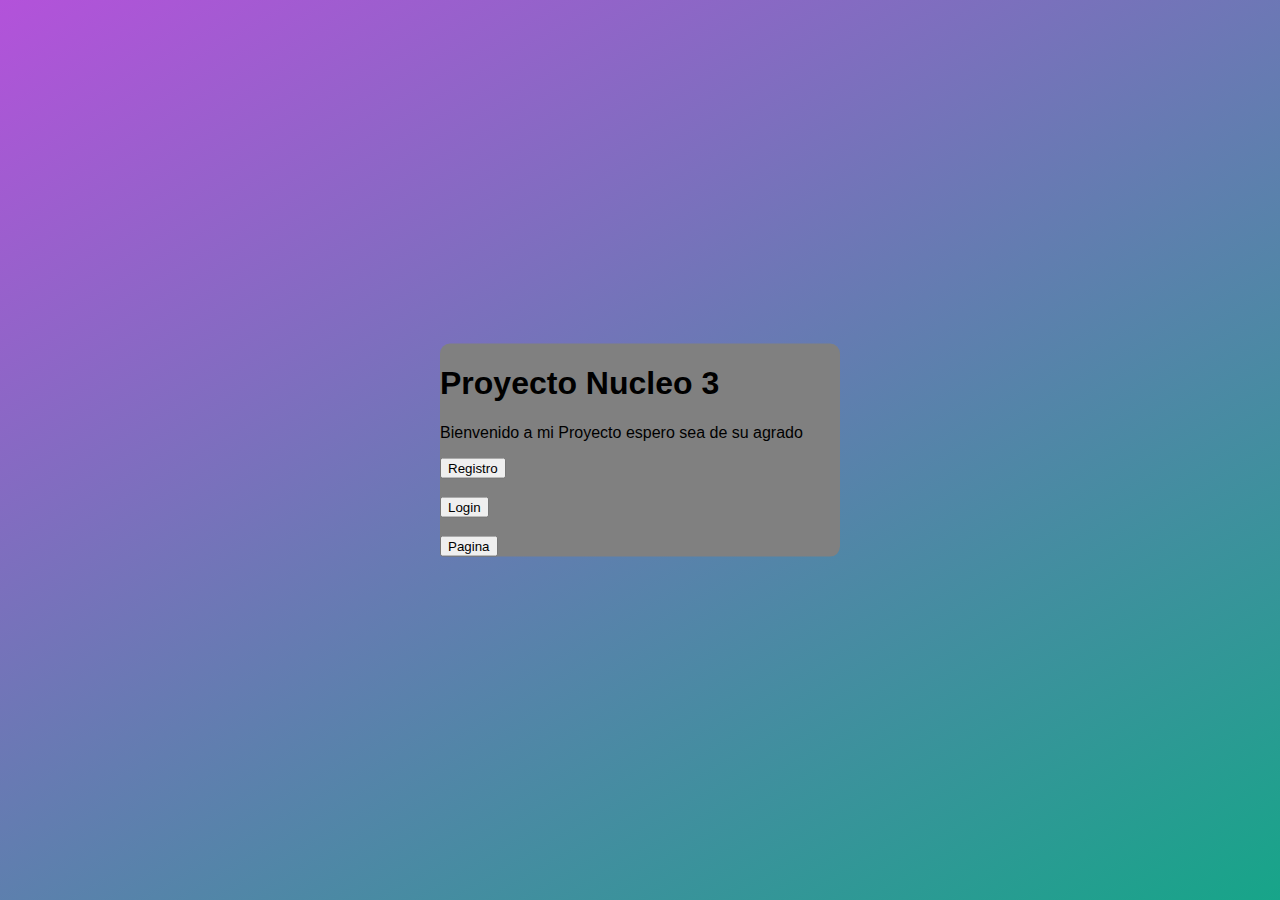
<file: index.html>
<!DOCTYPE html>
<html lang="en">
<head>
    <meta charset="UTF-8">
    <meta name="viewport" content="width=device-width, initial-scale=1.0">
    <title>Document</title>
    <link href="https://cdn.jsdelivr.net/npm/bootstrap@5.0.2/dist/css/bootstrap.min.css" 
    rel="stylesheet" integrity="sha384-EVSTQN3/azprG1Anm3QDgpJLIm9Nao0Yz1ztcQTwFspd3yD65VohhpuuCOmLASjC" crossorigin="anonymous">
    <link rel="stylesheet" href="style_index.css">
</head>
<body>
    <div class="opciones_index">
        <div class="Letra_titulo">
    <h1>Proyecto Nucleo 3</h1>
        </div>
    <p>Bienvenido a mi Proyecto espero sea de su agrado</p>
    <a href="registro.html">
<input type="button" value="Registro">
    </a>
<br>
<br>
    <a href="login.html">
<input type="Button" value="Login">
    </a>
<br>
<br>
<a href="pagina.html">
    <input type="button" value="Pagina">
</a>
</div>
</body>
</html>
</file>
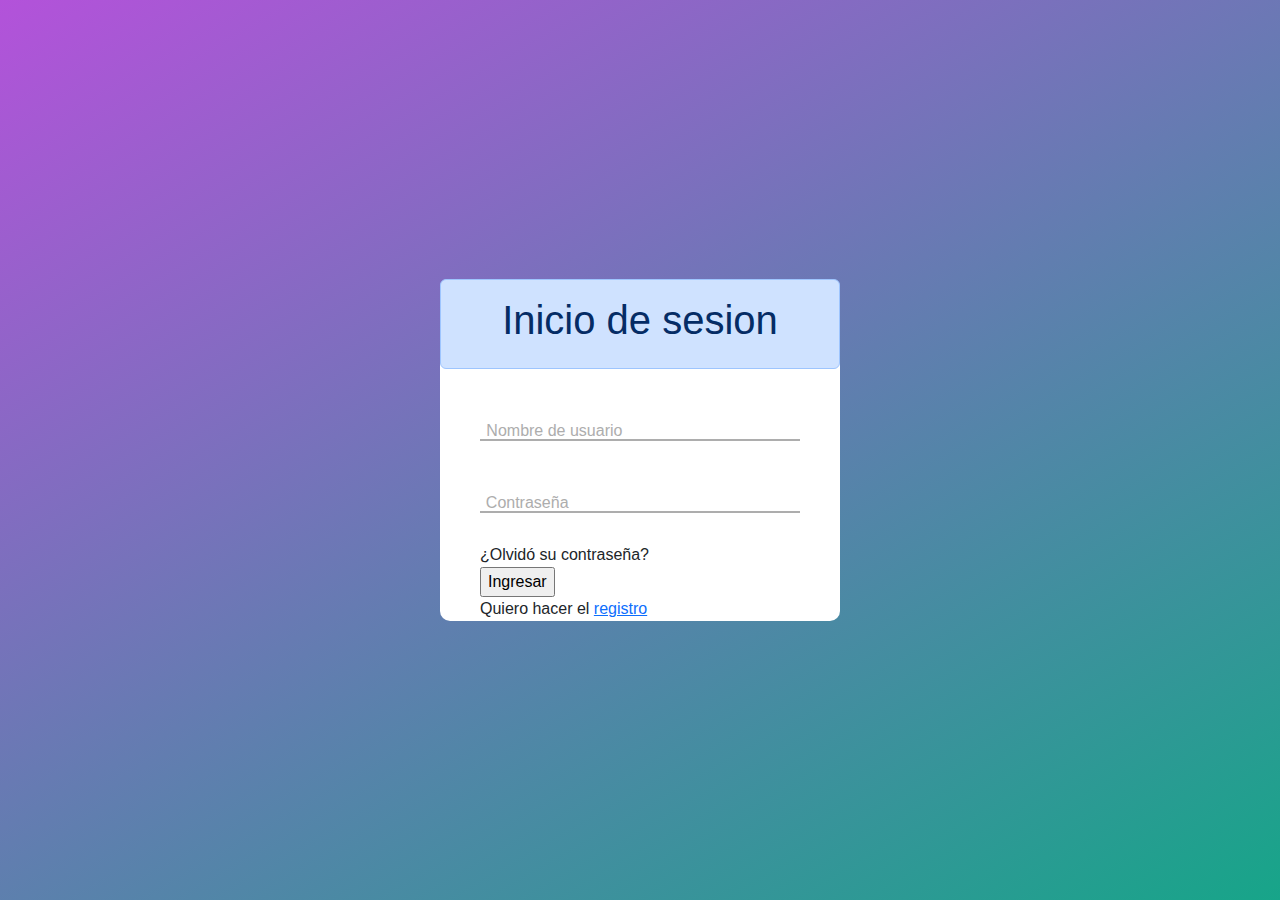
<file: login.html>
<!DOCTYPE html>
<html lang="es">
<head>
    <meta charset="UTF-8">
    <meta name="viewport" content="width=device-width, initial-scale=1.0">
    <meta name="viewport" content="width=device-width, initial-scale=1, shrink-to-fit=no">
    <title>Document</title>
    <link rel="stylesheet" href="https://cdn.jsdelivr.net/npm/bootstrap@5.3.3/dist/css/bootstrap.min.css">
    <link rel="stylesheet" href="style_login.css">
</head>
<body>
  <div class="container-fluid bg-primary">
    <div class="formulario">
      <div class="alert alert-primary" role="alert">
        <h1>Inicio de sesion</h1>
      </div>
        <form method="post">
            <div class="username">
                 <input type="text" required>
                 <label >Nombre de  usuario</label>
            </div>
            <div class="username">
                 <input type="password" required>
                 <label>Contraseña</label>
               </div>
               <div class="Recordar">¿Olvidó su contraseña?</div>
               <a href="pagina.html">
               <input type="button" value="Ingresar">
               </a>
               <div class="Registrarse">
                 Quiero hacer el <a href="registro.html">registro</a>
               </div>
    </div>          
            </form>
      </div>
</body>
</html>
</file>
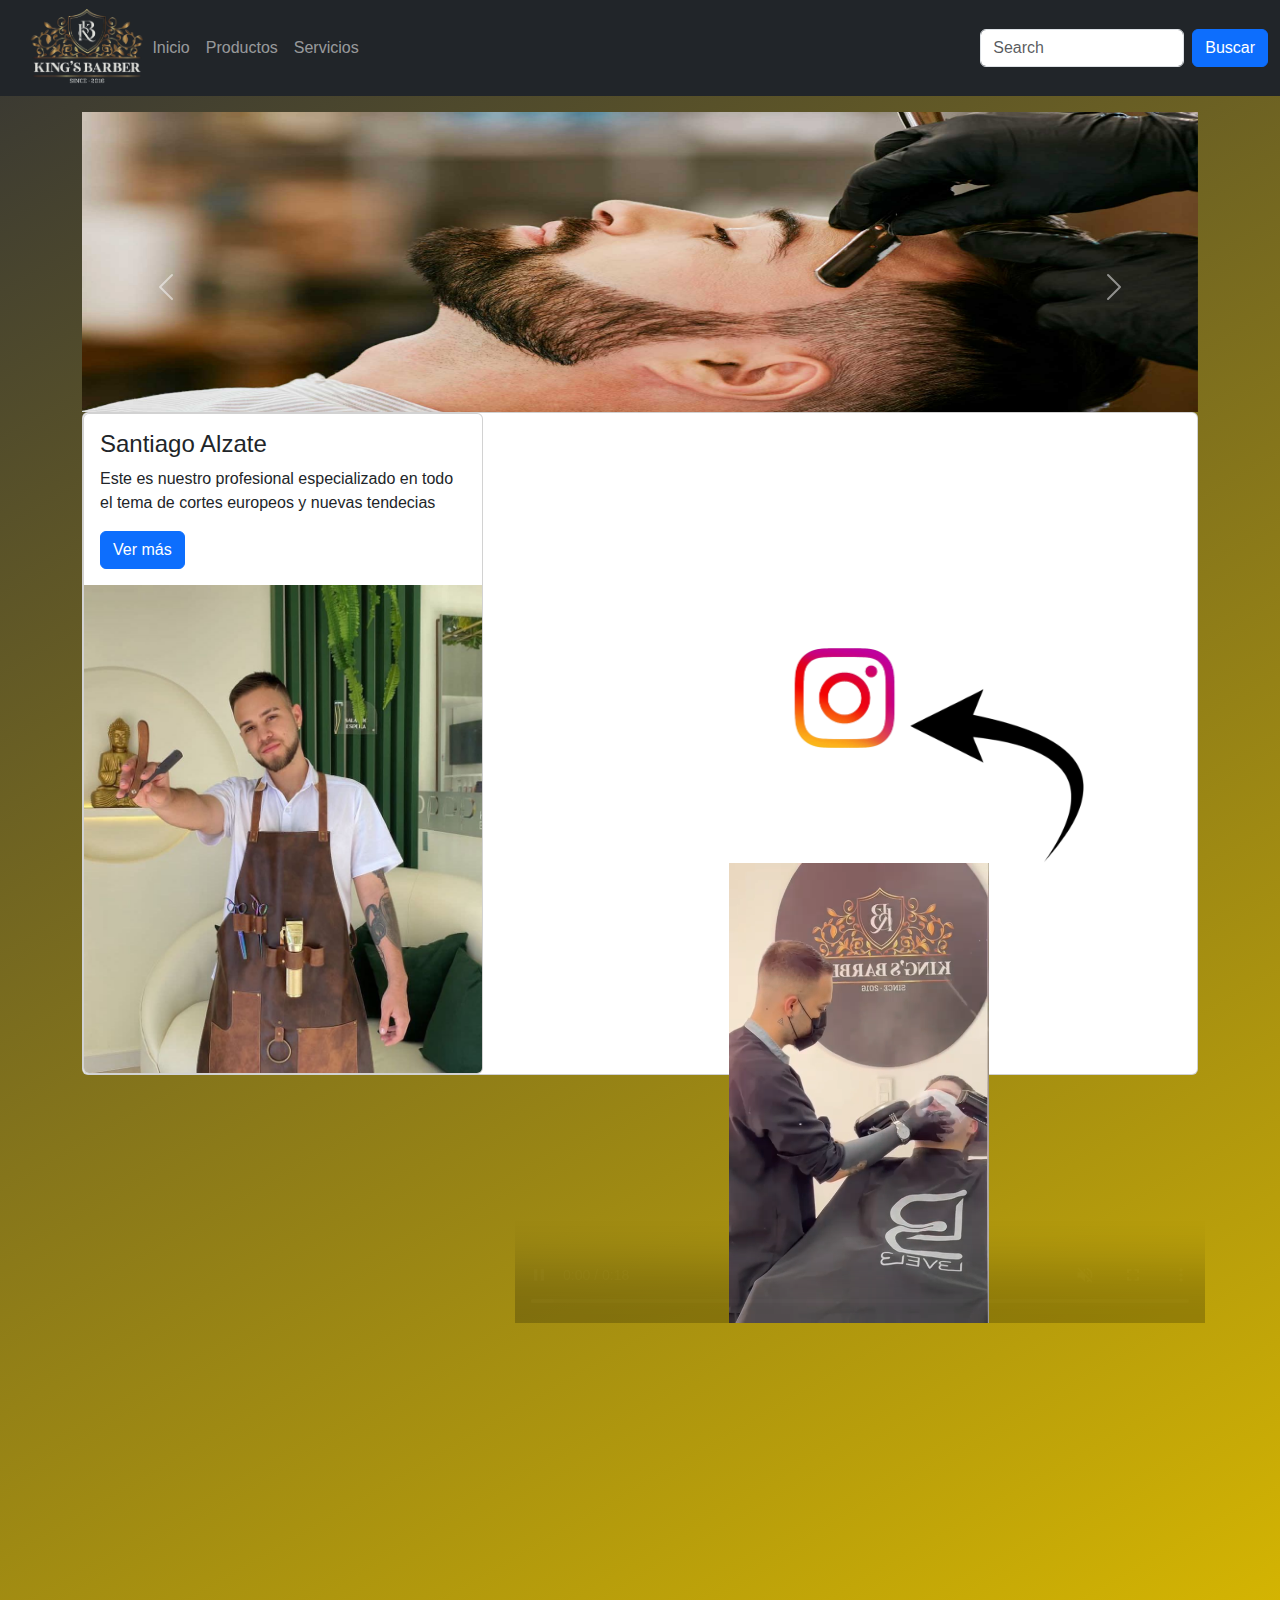
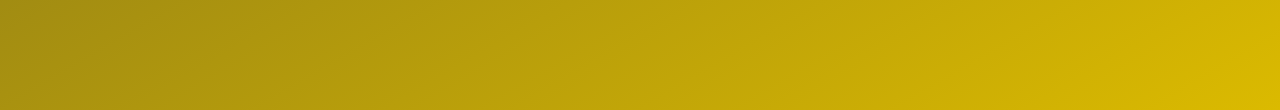
<file: pagina.html>
<!DOCTYPE html>
<html lang="en">
<head>
    <meta charset="UTF-8">
    <meta name="viewport" content="width=device-width, initial-scale=1.0">
    <meta name="viewport" content="width=device-width, initial-scale=1, shrink-to-fit=no">
    <title>Document</title>
    <link rel="stylesheet" href="https://cdn.jsdelivr.net/npm/bootstrap@5.3.3/dist/css/bootstrap.min.css">
    <script src="https://cdn.jsdelivr.net/npm/bootstrap@5.3.3/dist/js/bootstrap.bundle.min.js"></script>
    <link rel="stylesheet" href="style_pagina.css">
</head>
<body>
    <!-- Codigo barra superior-->
    <nav class="navbar navbar-expand-sm navbar-dark bg-dark">
        <div class="container-fluid">
          <a class="navbar-brand" href="index.html"></a>
         <a href="index.html"><img src="Imageneshtml/kings removed.png" alt="Logo kings"; style="height:80px;"; ></a> 
          <button class="navbar-toggler" type="button" data-bs-toggle="collapse" data-bs-target="#mynavbar">
            <span class="navbar-toggler-icon"></span>
          </button>
          <div class="collapse navbar-collapse" id="mynavbar">
            <ul class="navbar-nav me-auto">
              <li class="nav-item">
                <a class="nav-link" href="pagina.html">Inicio</a>
              </li>
              <li class="nav-item">
                <a class="nav-link" href="productos.html">Productos</a>
              </li>
              <li class="nav-item">
                <a class="nav-link" href="servicios.html">Servicios</a>
              </li>
            </ul>
            <form class="d-flex">
              <input class="form-control me-2" type="text" placeholder="Search">
              <button class="btn btn-primary" type="button">Buscar</button>
            </form>
          </div>
        </div>
      </nav>
    <div class="container mt-3">
    <div id="demo" class="carousel slide" data-bs-ride="carousel">

        <!-- Indicators/dots -->
        <div class="carousel-indicators">
          <button type="button" data-bs-target="#demo" data-bs-slide-to="0" class="active"></button>
          <button type="button" data-bs-target="#demo" data-bs-slide-to="1"></button>
          <button type="button" data-bs-target="#demo" data-bs-slide-to="2"></button>
        </div>
        
        <!-- imagenes y tamaños -->
        <div class="carousel-inner">
          <div class="carousel-item active">
            <img src="Imageneshtml/barbera.jpg" alt="hoja" class="d-block" style="width: 100%"; height="300">
          </div>
          <div class="carousel-item">
            <img src="Imageneshtml/salon.jpeg" alt="salon" class="d-block" style="width:100%"; height="300">
          </div>
          <div class="carousel-item">
            <img src="Imageneshtml/barber2.jpg" alt="barber2" class="d-block" style="width:100%"; height="300">
          </div>
        </div>
        
        <!-- Left and right controls/icons -->
        <button class="carousel-control-prev" type="button" ; data-bs-target="#demo";  style="height: 350px; ;" data-bs-slide="prev">
          <span class="carousel-control-prev-icon"></span>
        </button>
        <button class="carousel-control-next" type="button" data-bs-target="#demo"; style="height: 350px; ;" data-bs-slide="next">
          <span class="carousel-control-next-icon"></span>
        </button>

        <!--Profesional-->
        <div class="card">
            <div class="card" style="width:400px">
                <div class="card-body">
                  <h4 class="card-title">Santiago Alzate</h4>
                  <p class="card-text">Este es nuestro profesional especializado en todo el tema de cortes europeos y nuevas tendecias</p>
                  <a href="index.html" class="btn btn-primary">Ver más</a>
                </div>
                <img class="card-img-bottom" src="Imageneshtml/carta.jpeg" alt="Card image" style="width:100%">
      </div>
      </div>
    </div>
    <!-- VIDEO AND SOCIALMEDIA-->
    <div class="video">
<video width="690" height="460"  controls autoplay loop muted>
<source src="Videos/barberia_video.mp4" type="video/mp4">
</video>
</div>
<!--Instagram Logo-->
<div class="instagram">
  <a href="https://www.instagram.com/barbersandey/?__d=1%2F" target="_blank"> <img src="Imageneshtml/insta-removebg-preview.png" alt="instagram" height="100"></a>
</div>
  <!--Flecha negra-->
  <div class="Flecha">
<img src="Imageneshtml/flecha_con_fondo-removebg-preview.png" alt="Flecha" width="200">
</div>
</body>
</html>
</file>
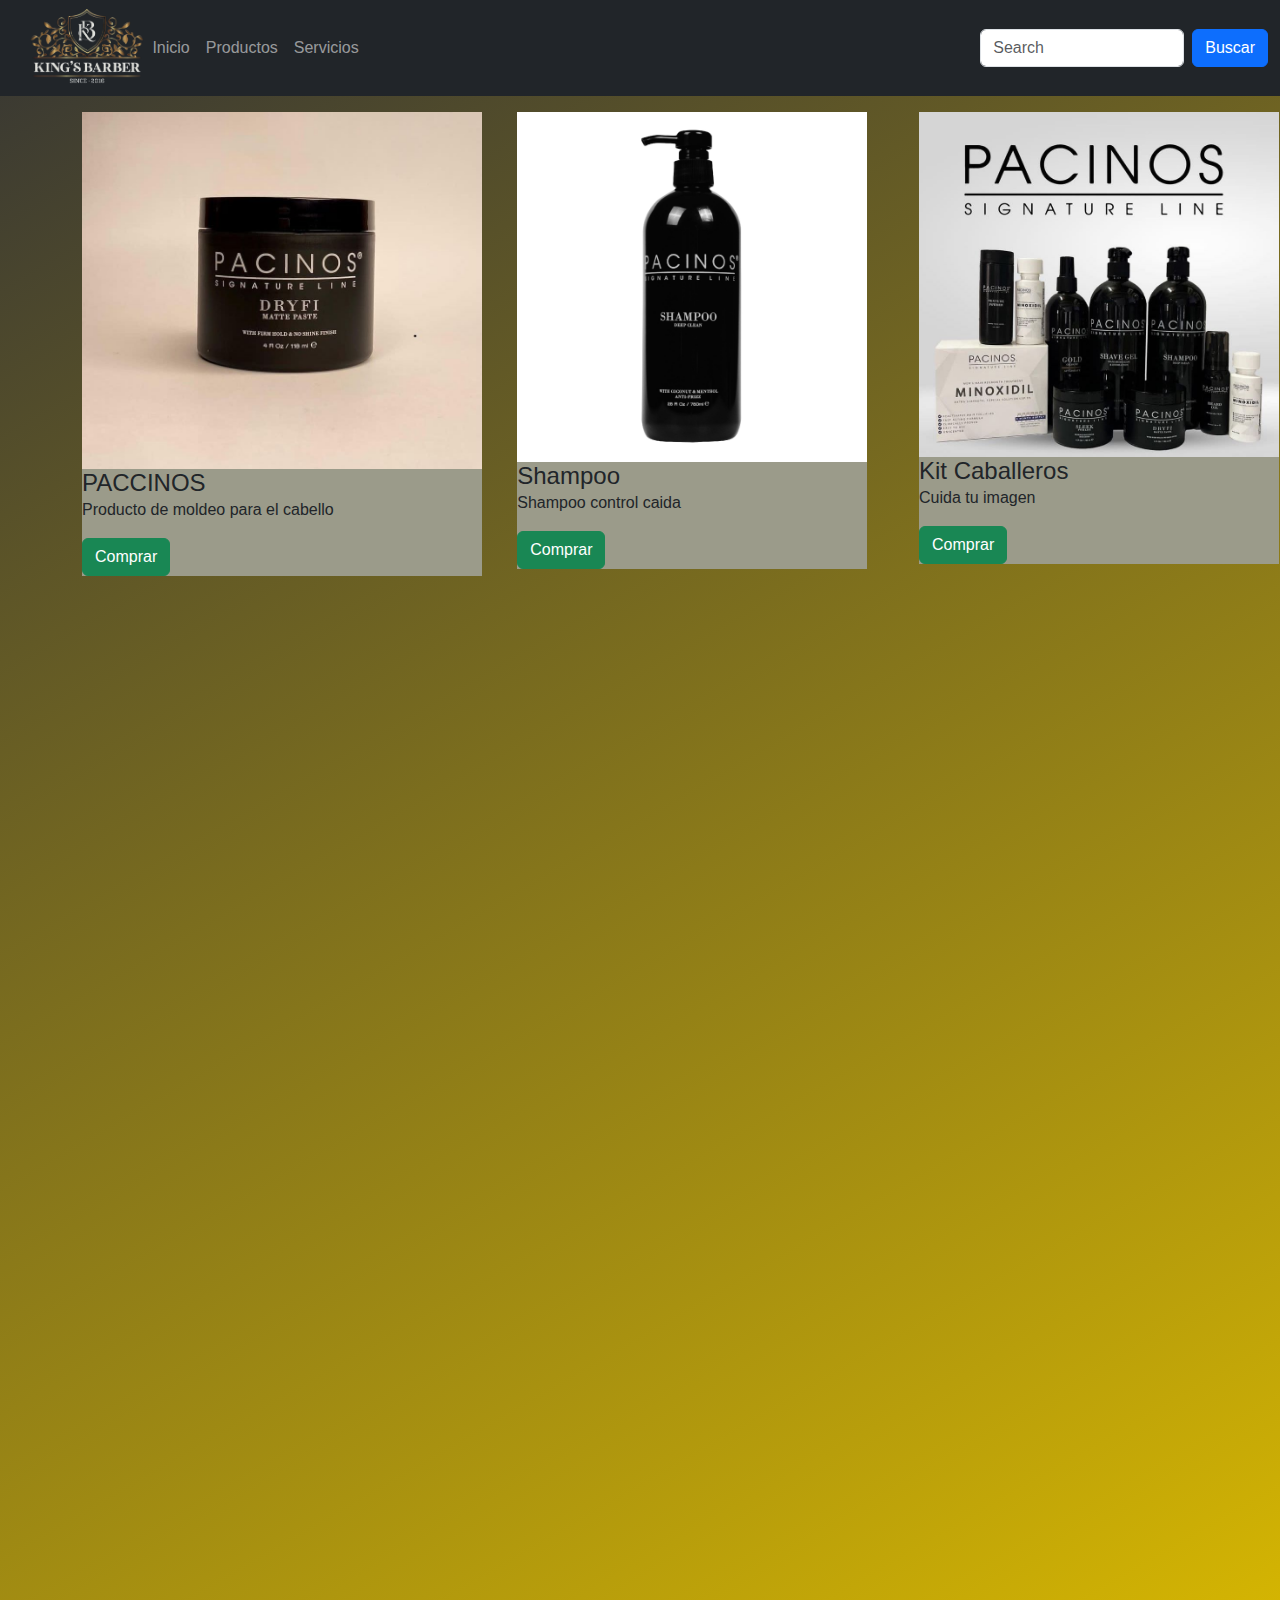
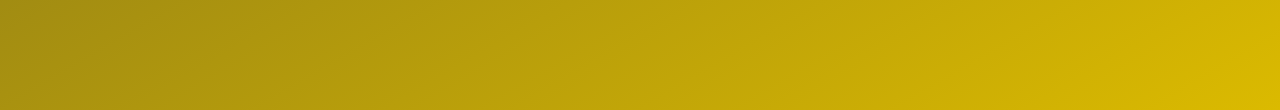
<file: productos.html>
<!DOCTYPE html>
<html lang="en">
<head>
    <meta charset="UTF-8">
    <meta name="viewport" content="width=device-width, initial-scale=1.0">
    <meta name="viewport" content="width=device-width, initial-scale=1, shrink-to-fit=no">
    <title>Productos</title>
    <link rel="stylesheet" href="https://cdn.jsdelivr.net/npm/bootstrap@5.3.3/dist/css/bootstrap.min.css">
    <script src="https://cdn.jsdelivr.net/npm/bootstrap@5.3.3/dist/js/bootstrap.bundle.min.js"></script>
    <link rel="stylesheet" href="style_productos.css">
</head>
<body>
  <!-- Codigo barra superior-->
  <nav class="navbar navbar-expand-sm navbar-dark bg-dark">
      <div class="container-fluid">
        <a class="navbar-brand" href="index.html"></a>
       <a href="index.html"><img src="Imageneshtml/kings removed.png" alt="Logo kings"; style="height:80px;"; ></a> 
        <button class="navbar-toggler" type="button" data-bs-toggle="collapse" data-bs-target="#mynavbar">
          <span class="navbar-toggler-icon"></span>
        </button>
        <div class="collapse navbar-collapse" id="mynavbar">
          <ul class="navbar-nav me-auto">
            <li class="nav-item">
              <a class="nav-link" href="pagina.html">Inicio</a>
            </li>
            <li class="nav-item">
              <a class="nav-link" href="productos.html">Productos</a>
            </li>
            <li class="nav-item">
              <a class="nav-link" href="servicios.html">Servicios</a>
            </li>
          </ul>
          <form class="d-flex">
            <input class="form-control me-2" type="text" placeholder="Search">
            <button class="btn btn-primary" type="button">Buscar</button>
          </form>
        </div>
      </div>
    </nav>
  <div class="container mt-3">
  <div id="demo" class="carousel slide" data-bs-ride="carousel">
  <!--Imagenes prductos-->
    <div class="productos" style="width:400px">
        <img class="card-img-top" src="Imageneshtml/paccinos.jpeg" alt="Card image">
        <div class="card-body">
          <h4 class="card-title">PACCINOS</h4>
          <p class="card-text">Producto de moldeo para el cabello</p>
          <button type="button" class="btn btn-success">Comprar</button>
        </div>
      </div>

      <div class="producto2" style="width:350px">
        <img class="card-img-top" src="Imageneshtml/shampoo.jpeg" alt="Card image">
        <div class="card-body">
          <h4 class="card-title">Shampoo</h4>
          <p class="card-text">Shampoo control caida</p>
          <button type="button" class="btn btn-success">Comprar</button>
        </div>
      </div>

      <div class="producto3" style="width:360px">
        <img class="card-img-top" src="Imageneshtml/kit.jpeg" alt="Card image">
        <div class="card-body">
          <h4 class="card-title">Kit Caballeros</h4>
          <p class="card-text">Cuida tu imagen</p>
          <button type="button" class="btn btn-success">Comprar</button>
        </div>
      </div>
</body>
</html>
</file>
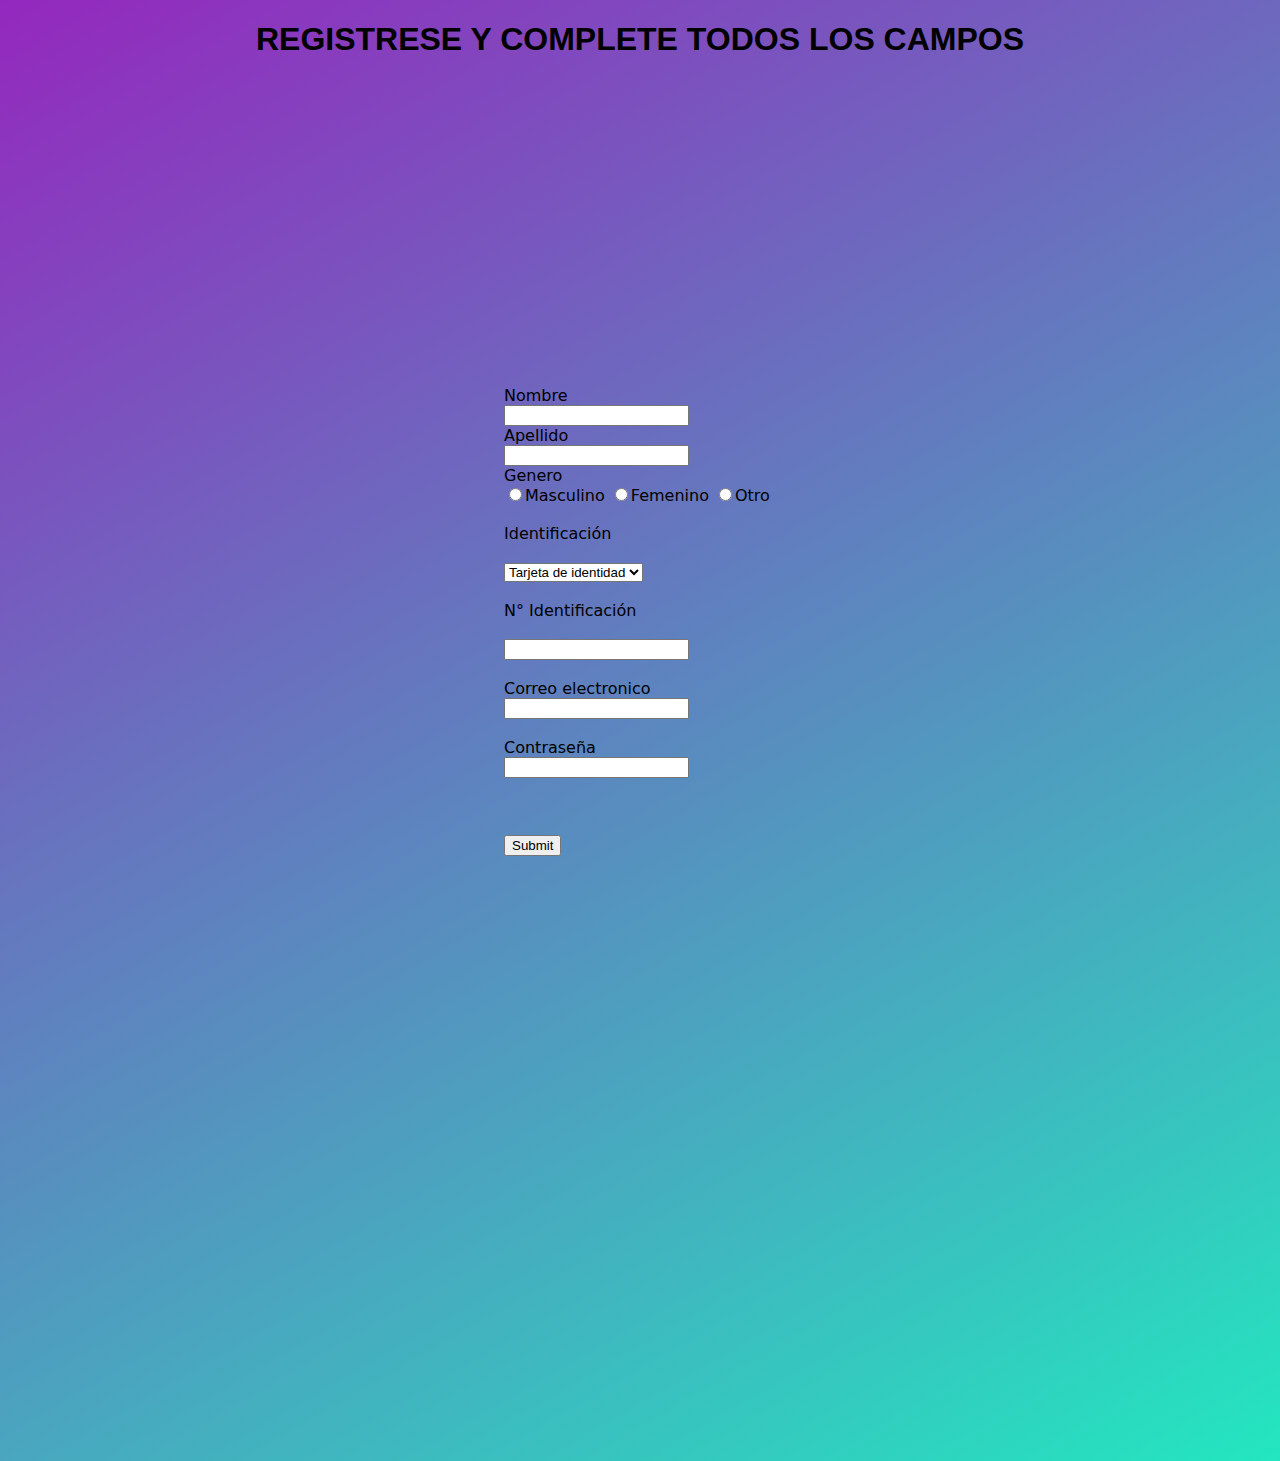
<file: registro.html>
<!DOCTYPE html>
<html lang="en">
<head>
    <meta charset="UTF-8">
    <meta name="viewport" content="width=device-width, initial-scale=1.0">
    <title>Document</title>
   <link href="https://cdn.jsdelivr.net/npm/bootstrap@5.0.2/dist/css/bootstrap.min.css" rel="stylesheet" 
   integrity="sha384-EVSTQN3/azprG1Anm3QDgpJLIm9Nao0Yz1ztcQTwFspd3yD65VohhpuuCOmLASjC" crossorigin="anonymous">
<link rel="stylesheet" href="style_registro.css">
</head>
<body>
  <div class="container-fluid">
    <div class="h1">
      <div class="alert alert-primary" role="alert">
  <h1>REGISTRESE Y COMPLETE TODOS LOS CAMPOS</h1>
</div>
</div>
  <div class="formulario">
  <form action="login.html">
        <label>Nombre</label><br>
        <input type="text" name="Nombre"required><br>
        <label>Apellido</label><br>
        <input type="text" name="Apellido"required><br>
        <label>Genero</label><br>
        <input type="radio" name="Genero"required>Masculino
        <input type="radio" name="Genero"required>Femenino
        <input type="radio" name="Genero"required>Otro <br> <br>
        <label>Identificación</label><br> <br>
        <select name="Seleccionar">
          <option value="TI" selected>Tarjeta de identidad</option>
          <option value="CC">Cedula ciudadania</option>
          <option value="CE">Cedula extranjeria</option>
        </select> <br> <br>
        <label>N° Identificación</label> <br> <br>
        <input type="number" name="N° Identificación" required> <br> <br>
        <label>Correo electronico</label> <br>
        <input type="email" name="correo electronico" required> <br> <br>
       <label>Contraseña</label> <br>
       <input type="password" name="Contraseña" required> <br> <br>
        <label></label><br> <br>
        <input class="btn btn-dark" type="submit" value="Submit">
      </div>
      </div>
</body>
</html>
</file>
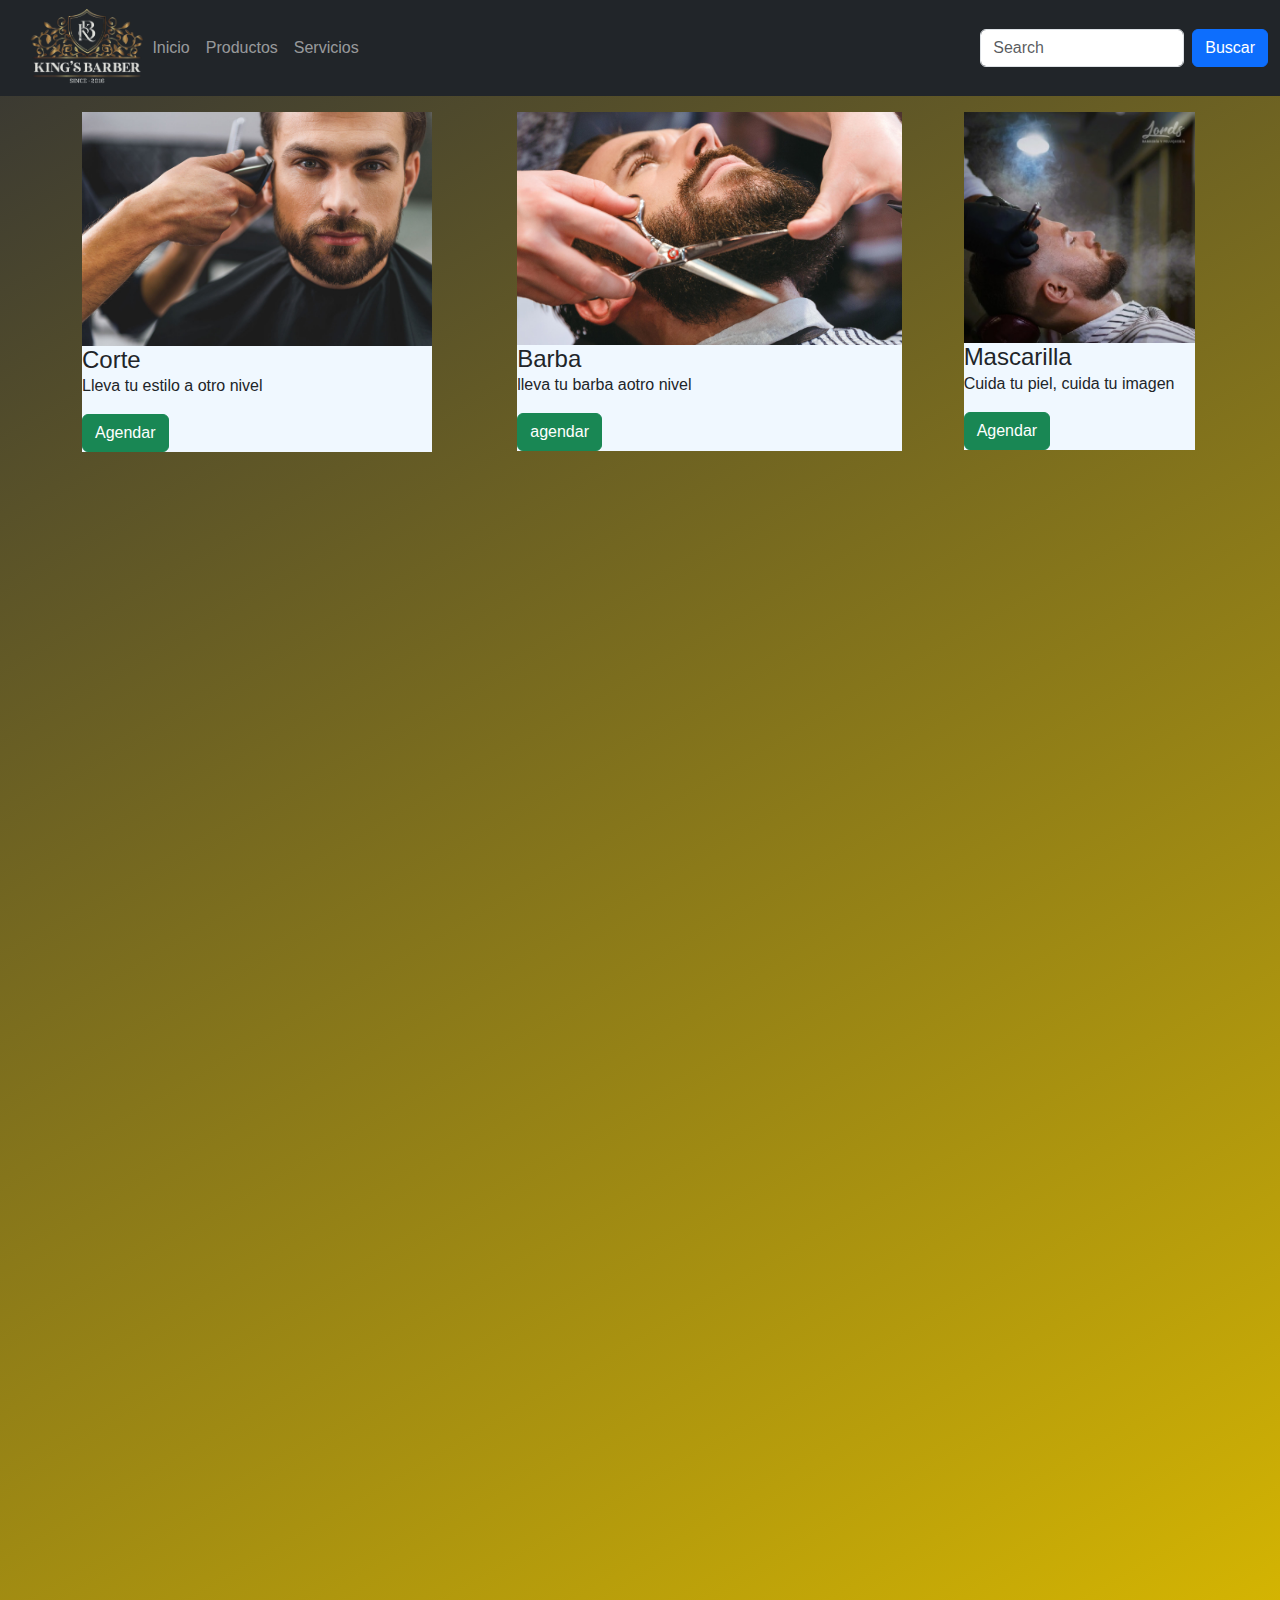
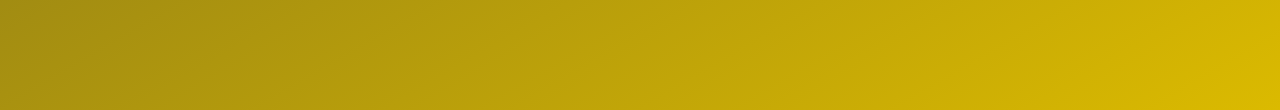
<file: servicios.html>
<!DOCTYPE html>
<html lang="en">
<head>
    <meta charset="UTF-8">
    <meta name="viewport" content="width=device-width, initial-scale=1.0">
    <title>Servicios</title>
    <link rel="stylesheet" href="https://cdn.jsdelivr.net/npm/bootstrap@5.3.3/dist/css/bootstrap.min.css">
    <script src="https://cdn.jsdelivr.net/npm/bootstrap@5.3.3/dist/js/bootstrap.bundle.min.js"></script>
    <link rel="stylesheet" href="style_servicios.css">
</head>
<body>
    <!-- Codigo barra superior-->
    <nav class="navbar navbar-expand-sm navbar-dark bg-dark">
        <div class="container-fluid">
          <a class="navbar-brand" href="index.html"></a>
         <a href="index.html"><img src="Imageneshtml/kings removed.png" alt="Logo kings"; style="height:80px;"; ></a> 
          <button class="navbar-toggler" type="button" data-bs-toggle="collapse" data-bs-target="#mynavbar">
            <span class="navbar-toggler-icon"></span>
          </button>
          <div class="collapse navbar-collapse" id="mynavbar">
            <ul class="navbar-nav me-auto">
              <li class="nav-item">
                <a class="nav-link" href="pagina.html">Inicio</a>
              </li>
              <li class="nav-item">
                <a class="nav-link" href="productos.html">Productos</a>
              </li>
              <li class="nav-item">
                <a class="nav-link" href="servicios.html">Servicios</a>
              </li>
            </ul>
            <form class="d-flex">
              <input class="form-control me-2" type="text" placeholder="Search">
              <button class="btn btn-primary" type="button">Buscar</button>
            </form>
          </div>
        </div>
      </nav>
    <div class="container mt-3">
    <div id="demo" class="carousel slide" data-bs-ride="carousel">
        <!--Servicios-->
        <div class="corte" style="width:350px">
            <img class="card-img-top" src="Imageneshtml/corte precio.jpg" alt="Card image">
            <div class="card-body">
              <h4 class="card-title">Corte</h4>
              <p class="card-text">Lleva tu estilo a otro nivel</p>
              <button type="button" class="btn btn-success">Agendar</button>
            </div>
          </div>
    
          <div class="barba" style="width: 385px;">
            <img class="card-img-top" src="Imageneshtml/barbas.jpg" alt="Card image">
            <div class="card-body">
              <h4 class="card-title">Barba</h4>
              <p class="card-text">lleva  tu barba aotro nivel</p>
              <button type="button" class="btn btn-success">agendar</button>
            </div>
          </div>
    
          <div class="mascarilla" style="width:231px">
            <img class="card-img-top" src="Imageneshtml/Golden-mask-vapor-de-ozono.jpg" alt="Card image">
            <div class="card-body">
              <h4 class="card-title">Mascarilla</h4>
              <p class="card-text">Cuida tu piel, cuida tu imagen</p>
              <button type="button" class="btn btn-success">Agendar</button>
            </div>
          </div>    
</body>
</html>
</file>
<file: style_index.css>
body {
    margin: 0;
    padding: 0;
    font-family:'Gill Sans', 'Gill Sans MT', Calibri, 'Trebuchet MS', sans-serif;
    background: linear-gradient(150deg,#b352da,#17a589);
    height: 100vh;
    }

    .opciones_index{
        position: absolute;
        top: 50%;
        left: 50%;
        transform: translate(-50%, -50%);
        width: 400px;
        background: gray;
        border-radius: 10px;
    } 

    .Letra_titulo{
font-family:Verdana, Geneva, Tahoma, sans-serif;

    }
</file>
<file: style_login.css>
body {
margin: 0;
padding: 0;
font-family:'Gill Sans', 'Gill Sans MT', Calibri, 'Trebuchet MS', sans-serif;
background: linear-gradient(150deg,#b352da,#17a589);
height: 100vh;
}

.formulario{
    position: absolute;
    top: 50%;
    left: 50%;
    transform: translate(-50%, -50%);
    width: 400px;
    background: white;
    border-radius: 10px;
} 

.formulario h1{
text-align: center;
padding: 0 0 0px 0;
}

.formulario form{
padding: 0 40px;
box-sizing: border-box;
}

form .username{
    position: relative;
    border-bottom: 2px solid #adadad;
    margin: 30px 0;
}

.username input{
    width:100%;
    padding: 0 5px;
    height: 40px;
    font-size: 16px;
    border: none;
    background: none;
    outline:none;
}

.username label{
    position: absolute;
    top: 50%;
    left: 5px;
    color: #adadad;
    transform: translate(1%);
    font-size: 16px;
    pointer-events:none ;
}
</file>
<file: style_pagina.css>
body {
    margin: 0;
    padding: 0;
    font-family:'Gill Sans', 'Gill Sans MT', Calibri, 'Trebuchet MS', sans-serif;
    background: linear-gradient(150deg,#353534,#dbba00);
    height: 190vh;
    }

.video{
position:absolute;
left: 40.2%;
top: 95.9%;
}

.instagram {
    position: absolute;
    left: 60%;
    top: 72%;
    
}

.Flecha{
    position: absolute;
    left: 70%;
    top:75%;

}
</file>
<file: style_productos.css>
body {
    margin: 0;
    padding: 0;
    font-family:'Gill Sans', 'Gill Sans MT', Calibri, 'Trebuchet MS', sans-serif;
    background: linear-gradient(150deg,#353534,#dbba00);
    height: 190vh;
    }

    .productos{
        position: absolute;
        background-color: rgb(155, 155, 138);
        font-family: 'Trebuchet MS', 'Lucida Sans Unicode', 'Lucida Grande', 'Lucida Sans', Arial, sans-serif;
    
    }

    .producto2{
position:absolute;
background-color: rgb(155, 155, 138);
font-family: 'Trebuchet MS', 'Lucida Sans Unicode', 'Lucida Grande', 'Lucida Sans', Arial, sans-serif;
left: 39%;
    }

    .producto3{
        position:absolute;
        background-color: rgb(155, 155, 138);
        font-family: 'Trebuchet MS', 'Lucida Sans Unicode', 'Lucida Grande', 'Lucida Sans', Arial, sans-serif;
        left: 45%;
        left: 75% ;

    }
</file>
<file: style_registro.css>
body {
    margin: 0;
    padding: 0;
    font-family:'Gill Sans', 'Gill Sans MT', Calibri, 'Trebuchet MS', sans-serif;
    background: linear-gradient(150deg,#9428be,#23e6bf);
    height: 160vh;
    }
.h1 {
text-align: center;
font-family: 'Trebuchet MS', 'Lucida Sans Unicode', 'Lucida Grande', 'Lucida Sans', Arial, sans-serif;
}

.formulario{
position: absolute;
top: 69%;
left: 55%;
transform: translate(-50%,-50%);
width: 400px;
font-family: system-ui, -apple-system, BlinkMacSystemFont, 'Segoe UI', Roboto, Oxygen, Ubuntu, Cantarell, 'Open Sans', 'Helvetica Neue', sans-serif
}
</file>
<file: style_servicios.css>
body {
    margin: 0;
    padding: 0;
    font-family:'Gill Sans', 'Gill Sans MT', Calibri, 'Trebuchet MS', sans-serif;
    background: linear-gradient(150deg,#353534,#dbba00);
    height: 190vh;
    }

    .corte{
        position: absolute;
        background-color: aliceblue;
        
    }

    .barba{
        position: absolute;
        left: 39%;
        background-color: aliceblue;

        
    
    }

   .mascarilla{
position: absolute;
left: 79%;
background-color: aliceblue;
   }
</file>
